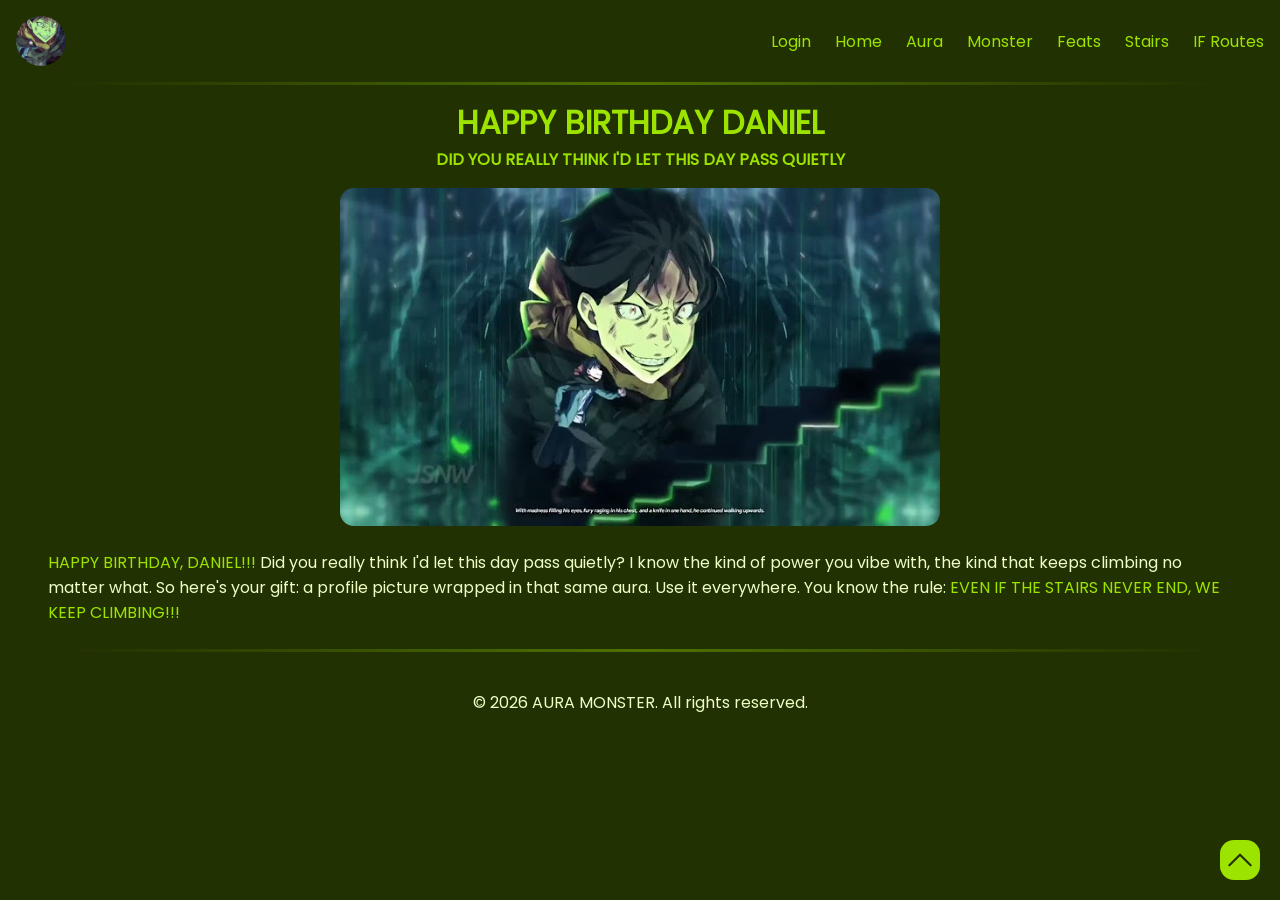
<file: index.html>
<!DOCTYPE html>
<html lang="en">
<head>
  <meta charset="UTF-8">
  <meta name="viewport" content="width=device-width, initial-scale=1.0">
  <link rel="shortcut icon" href="./assets/images/logo.jpg" type="image/x-icon">
  <link rel="stylesheet" href="./assets/css/style.css" type="text/css">
  <link rel="stylesheet" href="./assets/css/home.css" type="text/css">
  <link rel="stylesheet" href="./assets/css/nav.css" type="text/css">
  <title>Aura Monster</title>
</head>
<body>
  <nav>
    <a href="./index.html">
      <img class="logo" src="./assets/images/logo.jpg" alt="AURA MONSTER LOGO">
    </a>
    <ul>
      <li><a href="./views/login.html">Login</a></li>
      <li><a href="./index.html">Home</a></li>
      <li><a href="./views/aura.html">Aura</a></li>
      <li><a href="./views/monster.html">Monster</a></li>
      <li><a href="./views/feats.html">Feats</a></li>
      <li><a href="./views/stairs.html">Stairs</a></li>
      <li><a href="./views/ifroutes.html">IF Routes</a></li>
    </ul>
  </nav>
  <div class="divider div-transparent"></div>
  <header>
    <h1>HAPPY BIRTHDAY DANIEL</h1>
    <h4>DID YOU REALLY THINK I'D LET THIS DAY PASS QUIETLY</h4>
  </header>
  <main>
    <div class="hero">
      <img src="./assets/images/aura.jpg" alt="AURA MONSTER">
    </div>
    <p><mark>HAPPY BIRTHDAY, DANIEL!!!</mark> Did you really think I'd let this day pass quietly? I know the kind of power you vibe with, the kind that keeps climbing no matter what. So here's your gift: a profile picture wrapped in that same aura. Use it everywhere. You know the rule: <mark>EVEN IF THE STAIRS NEVER END, WE KEEP CLIMBING!!!</mark></p>
    <div class="divider div-transparent"></div>
  </main>
  <footer>
    <p>&copy; 2026 AURA MONSTER. All rights reserved.</p>
  </footer>
  <a href="#top" class="btn-fixed">
    <svg xmlns="http://www.w3.org/2000/svg" fill="none" viewBox="0 0 24 24" stroke-width="1.5" stroke="currentColor" class="size-6">
      <path stroke-linecap="round" stroke-linejoin="round" d="m4.5 15.75 7.5-7.5 7.5 7.5" />
    </svg>
  </a>
</body>
</html>
</file>
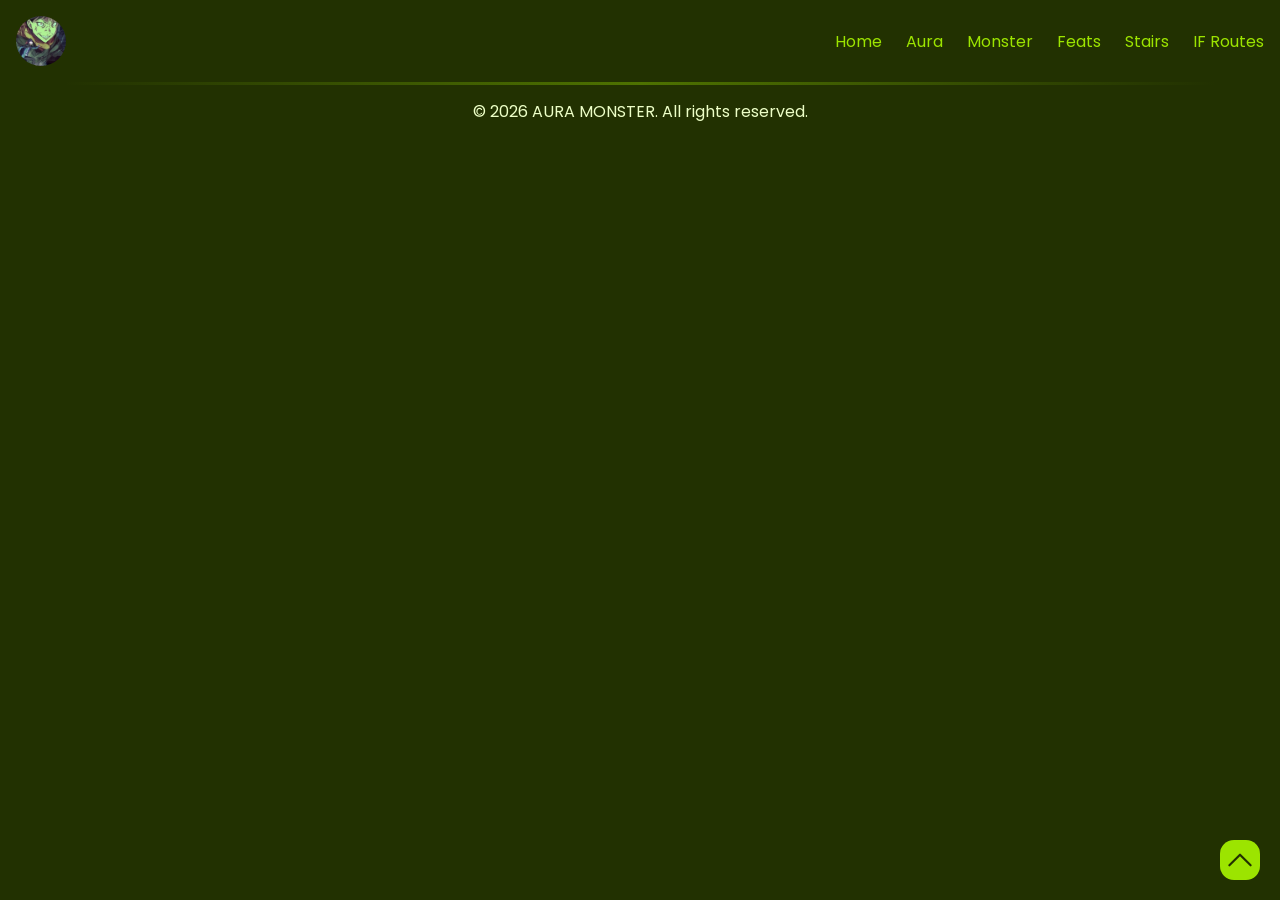
<file: views/aura.html>
<!DOCTYPE html>
<html lang="en">
<head>
    <meta charset="UTF-8">
    <meta name="viewport" content="width=device-width, initial-scale=1.0">
    <link rel="shortcut icon" href="../assets/images/logo.jpg" type="image/x-icon">
    <link rel="stylesheet" href="../assets/css/style.css" type="text/css">
    <link rel="stylesheet" href="../assets/css/nav.css" type="text/css">
    <title>Aura</title>
</head>
<body>
    <nav>
    <a href="../index.html">
      <img class="logo" src="../assets/images/logo.jpg" alt="AURA MONSTER LOGO">
    </a>
    <ul>
      <li><a href="../index.html">Home</a></li>
      <li><a href="./aura.html">Aura</a></li>
      <li><a href="./monster.html">Monster</a></li>
      <li><a href="./feats.html">Feats</a></li>
      <li><a href="./stairs.html">Stairs</a></li>
      <li><a href="./ifroutes.html">IF Routes</a></li>
    </ul>
  </nav>
  <div class="divider div-transparent"></div>
    
  <footer>
    <p>&copy; 2026 AURA MONSTER. All rights reserved.</p>
  </footer>
  <a href="#top" class="btn-fixed">
    <svg xmlns="http://www.w3.org/2000/svg" fill="none" viewBox="0 0 24 24" stroke-width="1.5" stroke="currentColor" class="size-6">
      <path stroke-linecap="round" stroke-linejoin="round" d="m4.5 15.75 7.5-7.5 7.5 7.5" />
    </svg>
  </a>
</body>
</html>
</file>
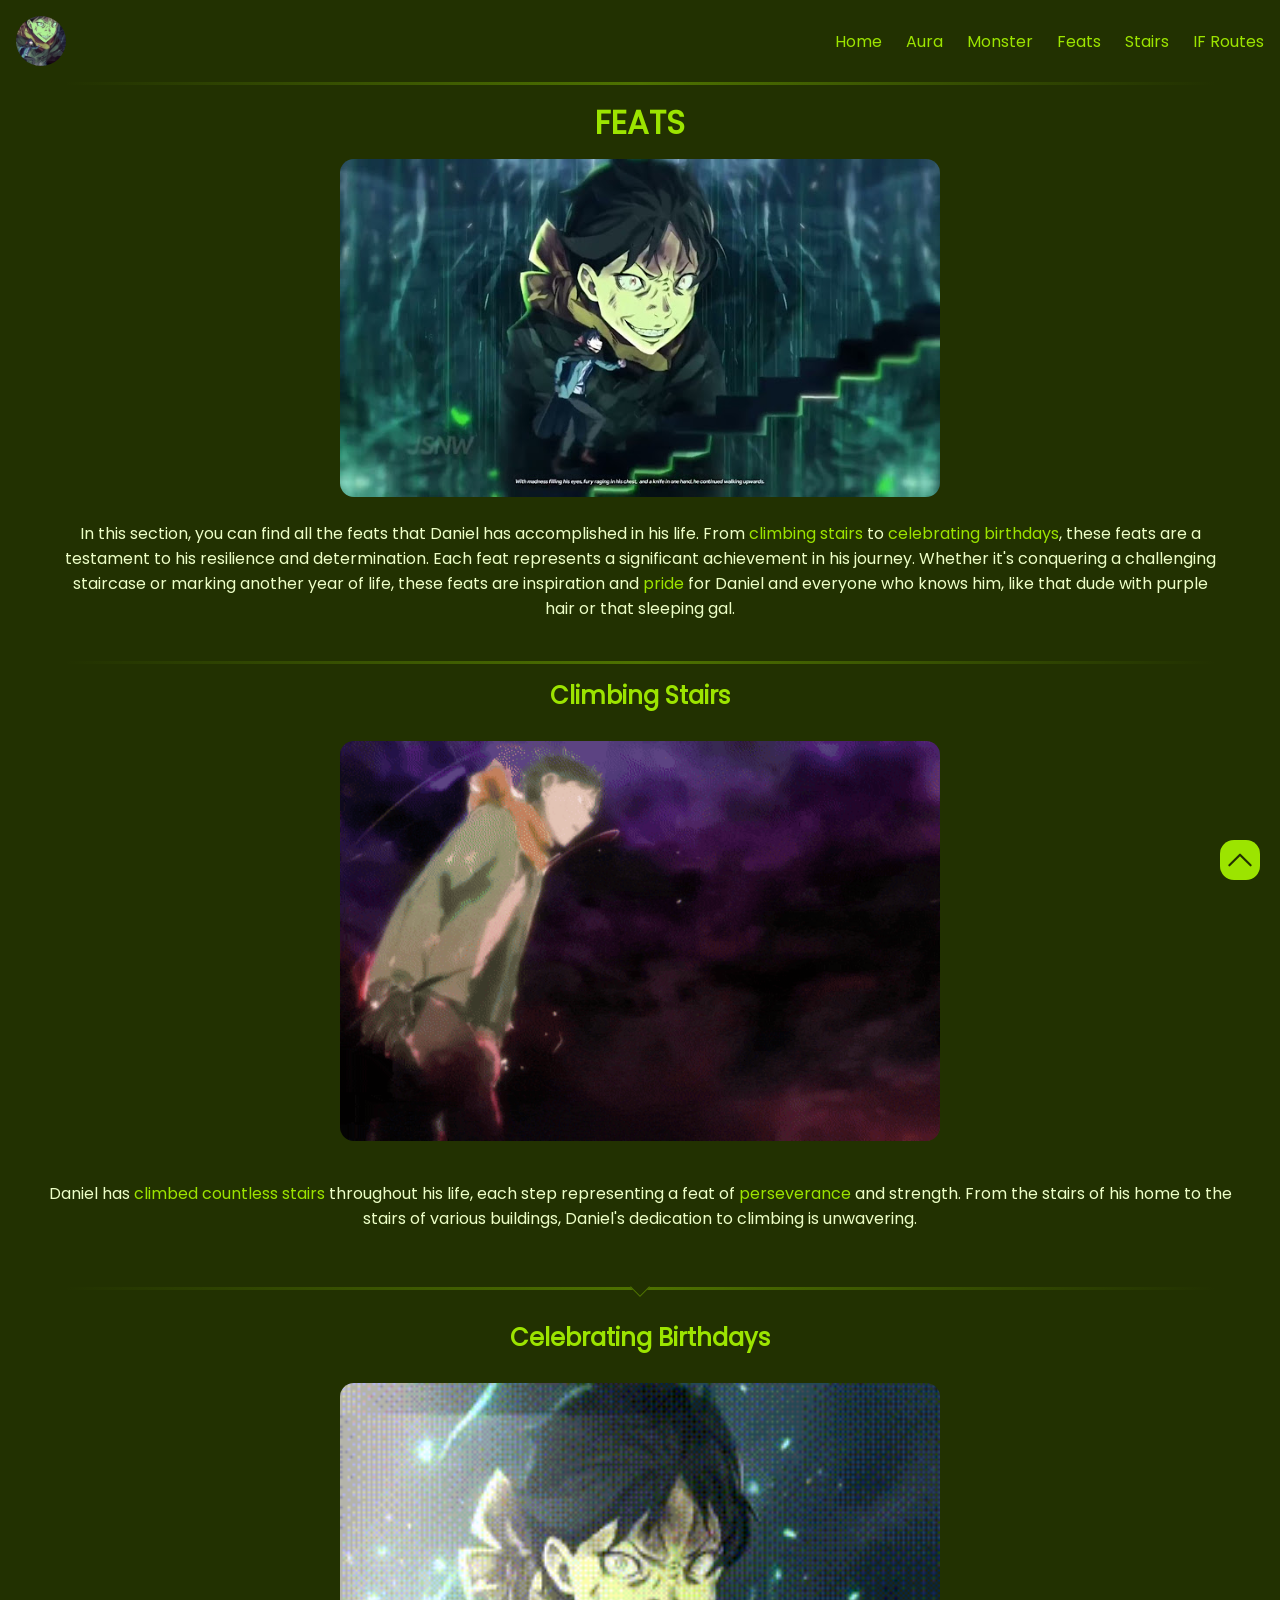
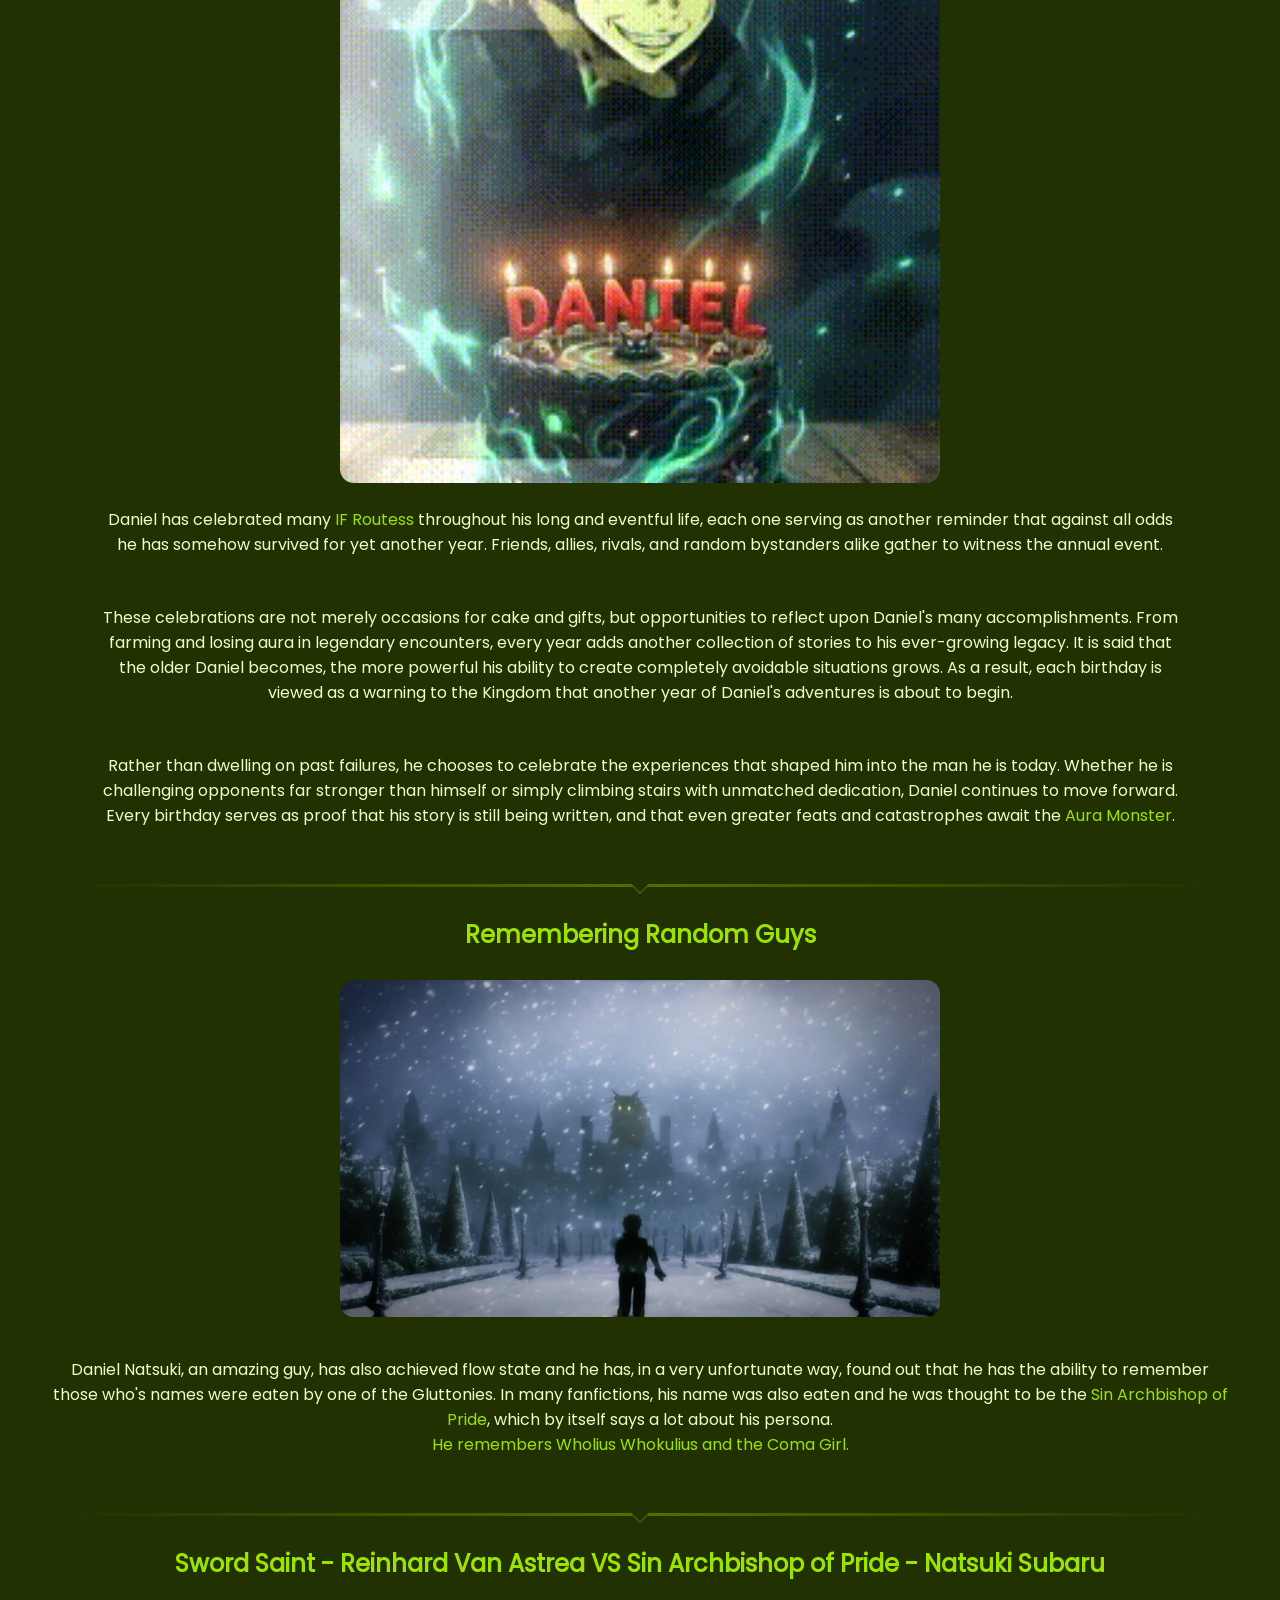
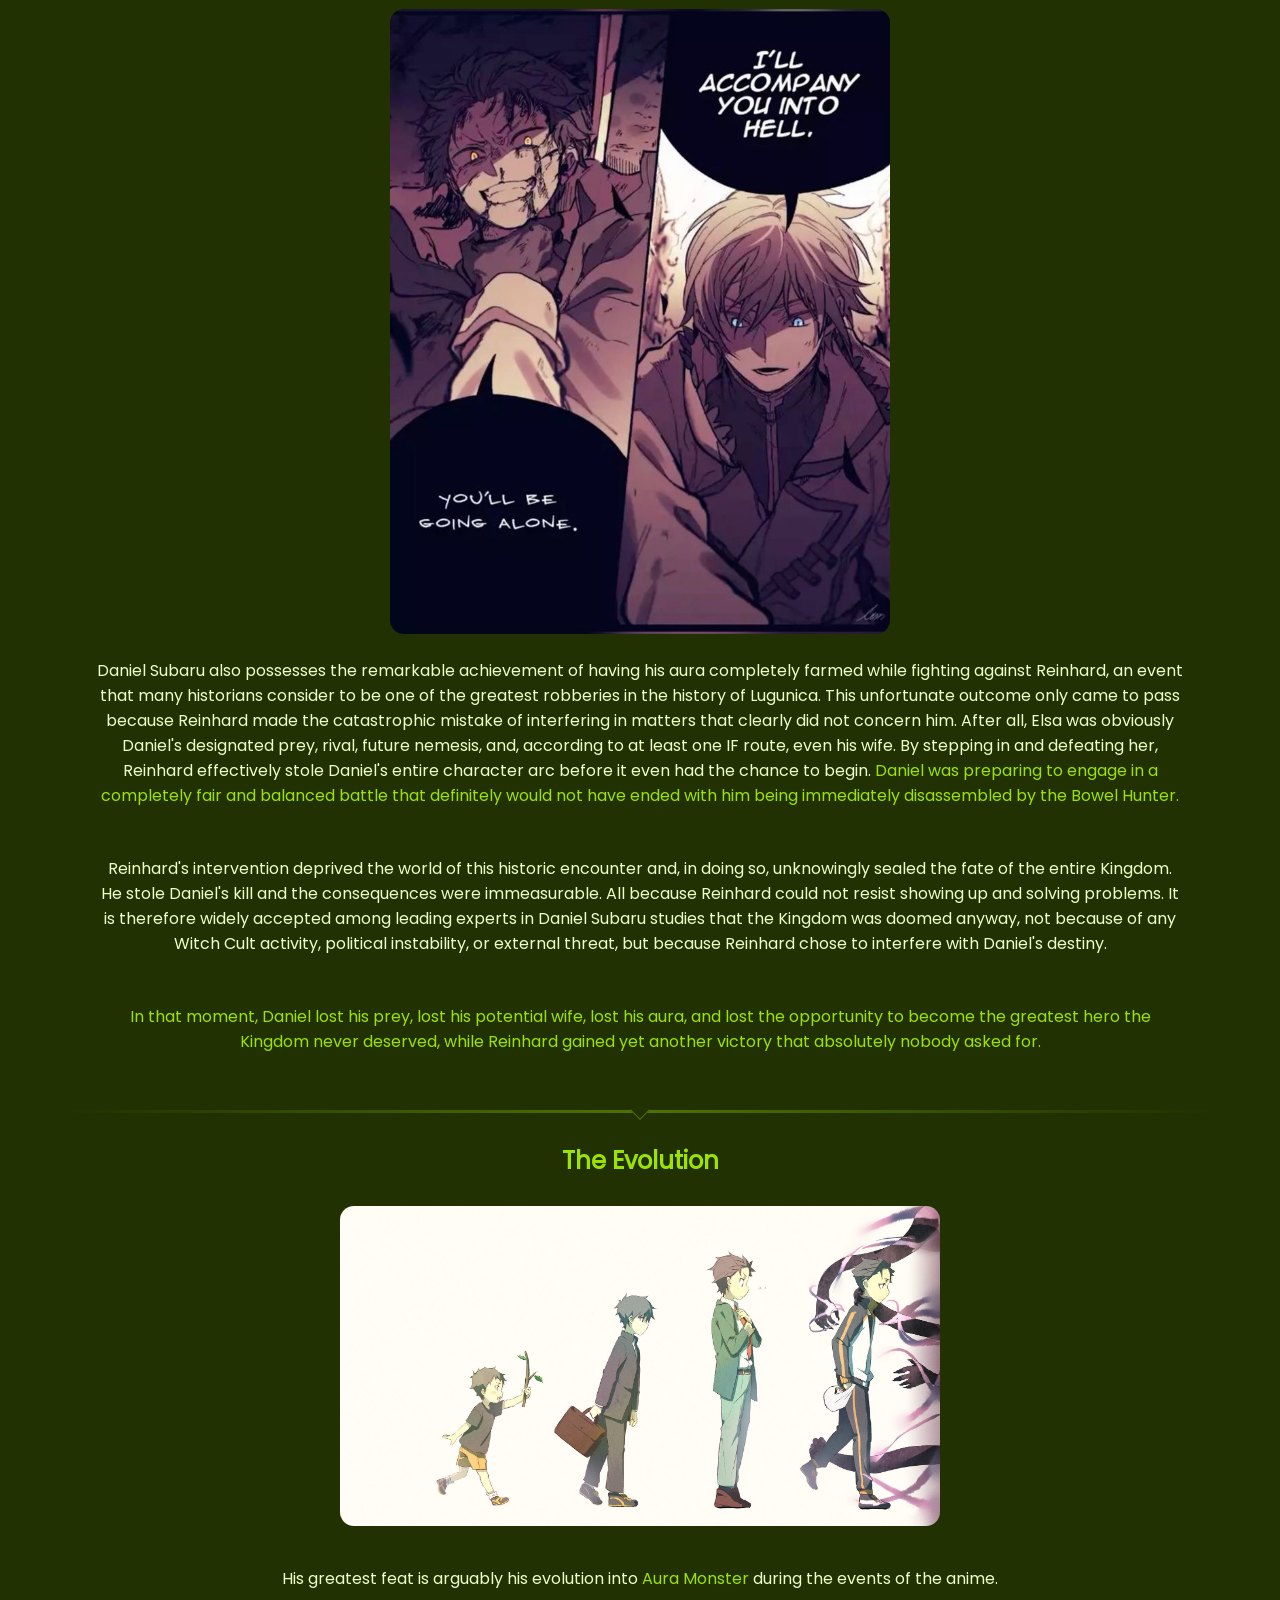
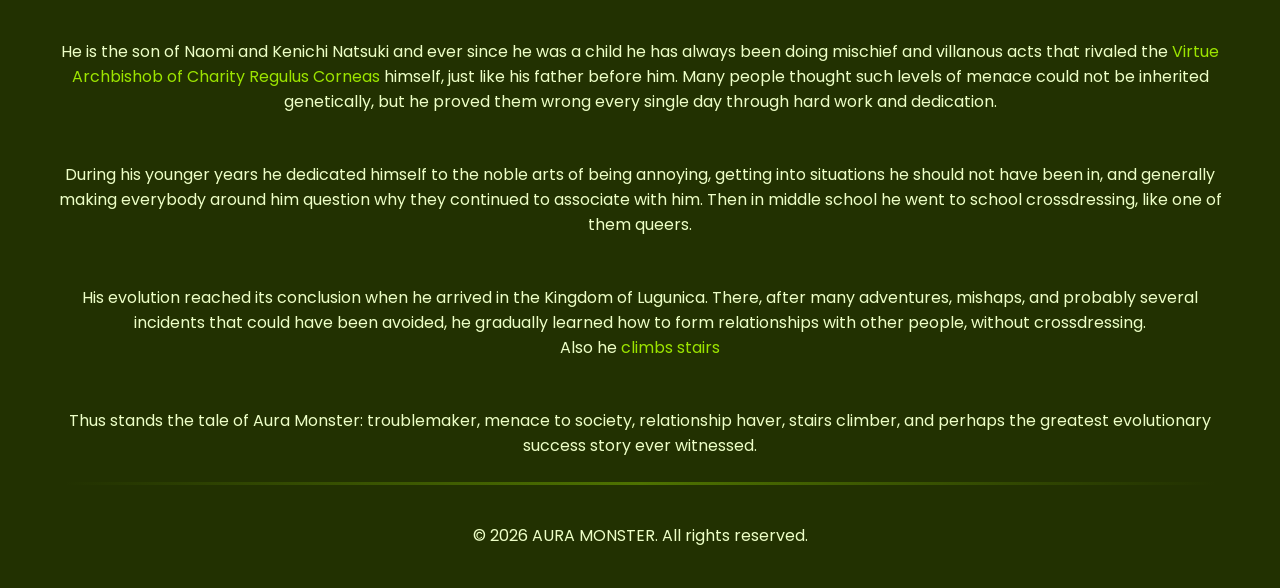
<file: views/feats.html>
<!DOCTYPE html>
<html lang="en">
<head>
    <meta charset="UTF-8">
    <meta name="viewport" content="width=device-width, initial-scale=1.0">
    <link rel="shortcut icon" href="../assets/images/logo.jpg" type="image/x-icon">
    <link rel="stylesheet" href="../assets/css/style.css" type="text/css">
    <link rel="stylesheet" href="../assets/css/nav.css" type="text/css">
    <link rel="stylesheet" href="../assets/css/feats.css" type="text/css">
    <link rel="stylesheet" href="../assets/css/home.css" type="text/css">
    <title>Feats</title>
</head>
<body>
    <nav>
    <a href="../index.html">
      <img class="logo" src="../assets/images/logo.jpg" alt="AURA MONSTER LOGO">
    </a>
    <ul>
      <li><a href="../index.html">Home</a></li>
      <li><a href="./aura.html">Aura</a></li>
      <li><a href="./monster.html">Monster</a></li>
      <li><a href="./feats.html">Feats</a></li>
      <li><a href="./stairs.html">Stairs</a></li>
      <li><a href="./ifroutes.html">IF Routes</a></li>
    </ul>
  </nav>
  <div class="divider div-transparent"></div>
  <header>
    <h1>FEATS</h1>
    <div class="hero">
      <img src="../assets/images/aura.jpg" alt="AURA MONSTER">
    </div>
    <p>In this section, you can find all the feats that Daniel has accomplished in his life. From <mark>climbing stairs</mark> to <mark>celebrating birthdays</mark>, these feats are a testament to his resilience and determination. Each feat represents a significant achievement in his journey. Whether it's conquering a challenging staircase or marking another year of life, these feats are inspiration and <mark>pride</mark> for Daniel and everyone who knows him, like that dude with purple hair or that sleeping gal.</p>
  </header>
  <div class="divider div-transparent"></div>
  <main>
    <div class="feats-container">
      <div class="feat">
        <h2>Climbing Stairs</h2>
        <div class="hero">
          <img src="../assets/images/stairsop.gif" alt="Subaru in the new opening">
        </div>
        <p>Daniel has <mark>climbed countless stairs</mark> throughout his life, each step representing a feat of <mark>perseverance</mark> and strength. From the stairs of his home to the stairs of various buildings, Daniel's dedication to climbing is unwavering.</p>
      </div>
      <div class="divider div-transparent div-arrow-down"></div>
      <div class="feat">
        <h2>Celebrating Birthdays</h2>
        <div class="x">
          <div class="hero">
            <img id="birthday" src="../assets/images/happybirthday.gif" alt="Daniel celebrating his birthday">
          </div>
        <div>
          <p>Daniel has celebrated many <mark>IF Routess</mark> throughout his long and eventful life, each one serving as another reminder that against all odds he has somehow survived for yet another year. Friends, allies, rivals, and random bystanders alike gather to witness the annual event.</p>
          <p>These celebrations are not merely occasions for cake and gifts, but opportunities to reflect upon Daniel's many accomplishments. From farming and losing aura in legendary encounters, every year adds another collection of stories to his ever-growing legacy. It is said that the older Daniel becomes, the more powerful his ability to create completely avoidable situations grows. As a result, each birthday is viewed as a warning to the Kingdom that another year of Daniel's adventures is about to begin.</p>
          <p>Rather than dwelling on past failures, he chooses to celebrate the experiences that shaped him into the man he is today. Whether he is challenging opponents far stronger than himself or simply climbing stairs with unmatched dedication, Daniel continues to move forward. Every birthday serves as proof that his story is still being written, and that even greater feats and catastrophes await the <mark>Aura Monster</mark>.</p>
        </div>
        </div>
      </div>
      <div class="divider div-transparent div-arrow-down"></div>
      <div class="feat">
        <h2>Remembering Random Guys</h2>
        <div class="hero">
          <img src="../assets/images/remsubarupuck.jpg" alt="Subaru Rem and Useless Character">
        </div>
        <p>Daniel Natsuki, an amazing guy, has also achieved flow state and he has, in a very unfortunate way, found out that he has the ability to remember those who's names were eaten by one of the Gluttonies. In many fanfictions, his name was also eaten and he was thought to be the <mark>Sin Archbishop of Pride</mark>, which by itself says a lot about his persona.<br> <mark>He remembers Wholius Whokulius and the Coma Girl.</mark></p>
      </div>
      <div class="divider div-transparent div-arrow-down"></div>
      <div class="feat">
        <h2>Sword Saint - Reinhard Van Astrea VS Sin Archbishop of Pride - Natsuki Subaru</h2>
        <div class="x">
          <div class="hero">
            <img id="rein" src="../assets/images/reinvssubaru.jpg" alt="Reinhard VS Subaru">
          </div>
          <div>
            <p>Daniel Subaru also possesses the remarkable achievement of having his aura completely farmed while fighting against Reinhard, an event that many historians consider to be one of the greatest robberies in the history of Lugunica. This unfortunate outcome only came to pass because Reinhard made the catastrophic mistake of interfering in matters that clearly did not concern him. After all, Elsa was obviously Daniel's designated prey, rival, future nemesis, and, according to at least one IF route, even his wife. By stepping in and defeating her, Reinhard effectively stole Daniel's entire character arc before it even had the chance to begin. <mark>Daniel was preparing to engage in a completely fair and balanced battle that definitely would not have ended with him being immediately disassembled by the Bowel Hunter.</mark></p>
            <p>Reinhard's intervention deprived the world of this historic encounter and, in doing so, unknowingly sealed the fate of the entire Kingdom. He stole Daniel's kill and the consequences were immeasurable. All because Reinhard could not resist showing up and solving problems. It is therefore widely accepted among leading experts in Daniel Subaru studies that the Kingdom was doomed anyway, not because of any Witch Cult activity, political instability, or external threat, but because Reinhard chose to interfere with Daniel's destiny.</p>
            <p><mark>In that moment, Daniel lost his prey, lost his potential wife, lost his aura, and lost the opportunity to become the greatest hero the Kingdom never deserved, while Reinhard gained yet another victory that absolutely nobody asked for.</mark></p>
        </div>
        </div>
      </div>
      <div class="divider div-transparent div-arrow-down"></div>
      <div class="feat">
        <h2>The Evolution</h2>
        <div class="hero">
          <img src="../assets/images/evolutionaura.jpg" alt="Evolution of Aura Monster">
        </div>
        <div>
          <p>His greatest feat is arguably his evolution into <mark>Aura Monster</mark> during the events of the anime.</p> 
          <p>He is the son of Naomi and Kenichi Natsuki and ever since he was a child he has always been doing mischief and villanous acts that rivaled the <mark>Virtue Archbishob of Charity Regulus Corneas</mark> himself, just like his father before him. Many people thought such levels of menace could not be inherited genetically, but he proved them wrong every single day through hard work and dedication.</p>
          <p>During his younger years he dedicated himself to the noble arts of being annoying, getting into situations he should not have been in, and generally making everybody around him question why they continued to associate with him. Then in middle school he went to school crossdressing, like one of them queers.</p>
          <p>His evolution reached its conclusion when he arrived in the Kingdom of Lugunica. There, after many adventures, mishaps, and probably several incidents that could have been avoided, he gradually learned how to form relationships with other people, without crossdressing. <br>Also he <mark>climbs stairs</mark></p>
          <p>Thus stands the tale of Aura Monster: troublemaker, menace to society, relationship haver, stairs climber, and perhaps the greatest evolutionary success story ever witnessed.</p>
        </div>
      </div>
    </div>
  </main>
  <div class="divider div-transparent"></div>
  <footer>
    <p>&copy; 2026 AURA MONSTER. All rights reserved.</p>
  </footer>
  <a href="#top" class="btn-fixed">
    <svg xmlns="http://www.w3.org/2000/svg" fill="none" viewBox="0 0 24 24" stroke-width="1.5" stroke="currentColor" class="size-6">
      <path stroke-linecap="round" stroke-linejoin="round" d="m4.5 15.75 7.5-7.5 7.5 7.5" />
    </svg>
  </a>
</body>
</html>
</file>
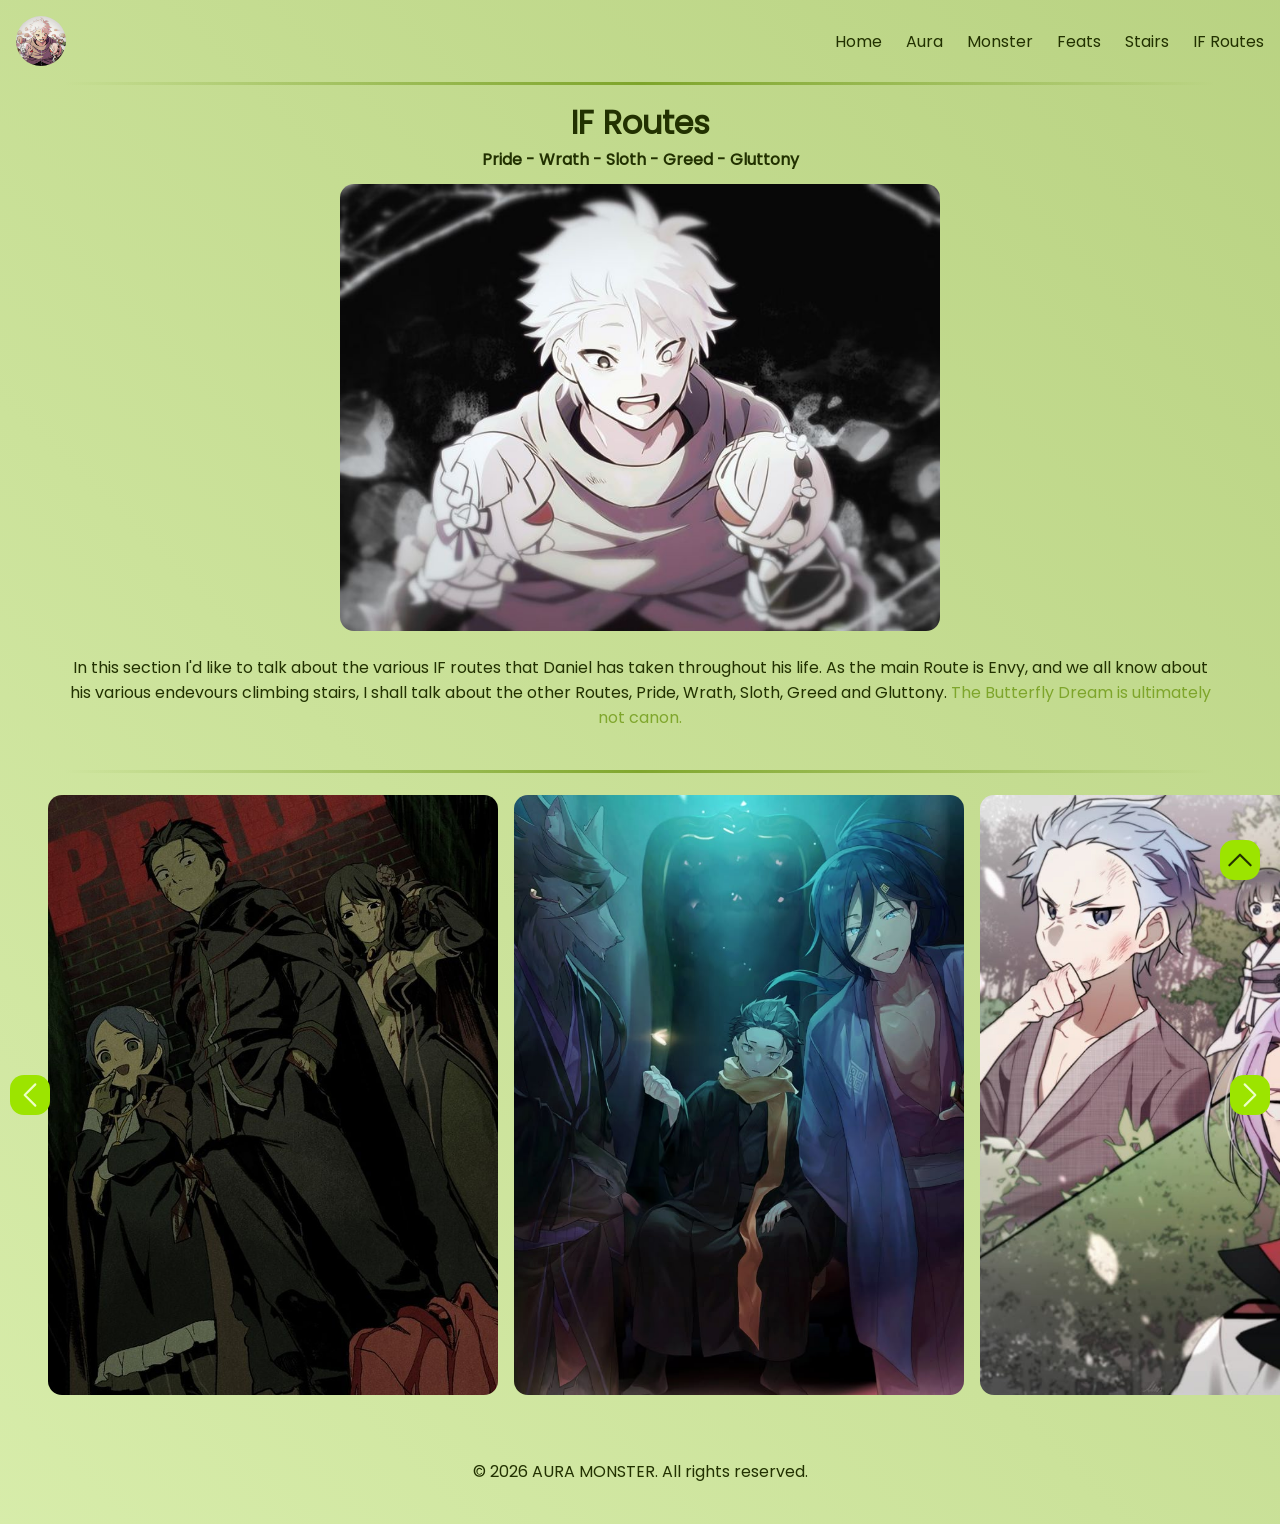
<file: views/ifroutes.html>
<!DOCTYPE html>
<html lang="en">
<head>
    <meta charset="UTF-8">
    <meta name="viewport" content="width=device-width, initial-scale=1.0">
    <link rel="shortcut icon" href="../assets/images/logo.jpg" type="image/x-icon">
    <link rel="stylesheet" href="../assets/css/style.css" type="text/css">
    <link rel="stylesheet" href="../assets/css/nav.css" type="text/css">
    <link rel="stylesheet" href="../assets/css/home.css" type="text/css">
    <link rel="stylesheet" href="../assets/css/ifroutes.css" type="text/css">
    <title>IF Routes</title>
</head>
<body>
    <nav>
    <a href="../index.html">
      <img class="logo" src="../assets/images/gluttonylogo.jpg" alt="AURA MONSTER LOGO">
    </a>
    <ul>
      <li><a href="../index.html">Home</a></li>
      <li><a href="./aura.html">Aura</a></li>
      <li><a href="./monster.html">Monster</a></li>
      <li><a href="./feats.html">Feats</a></li>
      <li><a href="./stairs.html">Stairs</a></li>
      <li><a href="./ifroutes.html">IF Routes</a></li>
    </ul>
  </nav>
  <div class="divider div-transparent"></div>
  <header>
    <h1>IF Routes</h1>
    <h4>Pride - Wrath - Sloth - Greed - Gluttony</h4>
    <div class="hero overtext">
      <img src="../assets/images/gluttonyif.jpg" alt="GLUTTONY IF">
      <h1>GLUTTONY IF</h1>
    </div>
    <p>In this section I'd like to talk about the various IF routes that Daniel has taken throughout his life. As the main Route is Envy, and we all know about his various endevours climbing stairs, I shall talk about the other Routes, Pride, Wrath, Sloth, Greed and Gluttony. <mark>The Butterfly Dream is ultimately not canon.</mark></p>
  </header>
  <div class="divider div-transparent"></div>
  <main>
    <div class="wrapper">
      <div class="btn left">
        <svg xmlns="http://www.w3.org/2000/svg" fill="none" viewBox="0 0 24 24" stroke-width="1.5" stroke="currentColor" class="size-6">
          <path stroke-linecap="round" stroke-linejoin="round" d="M15.75 19.5 8.25 12l7.5-7.5" />
        </svg>
      </div>
      <div class="carousel">
        <div class="slides">
          <img src="../assets/images/prideif.jpg" alt="Pride IF">
          <div class="cards">
            <h3>Pride IF</h3>
            <p>This guy is none other than one of the coolest Barus, his wife is Elsa Granhiert.</p>
          </div>
        </div>
        <div class="slides">
          <img src="../assets/images/wrathif.jpg" alt="Wrath IF">
          <div class="cards">
            <h3>Wrath IF</h3>
            <p>This is Japanese Daniel, I think he likes Ram or smt. He also has two guards for some reason, Halibel the Admirer and Cecilus Segmund.</p>
          </div>
        </div>
        <div class="slides">
          <img src="../assets/images/slothif2.jpg" alt="Sloth IF">
          <div class="cards">
            <h3>Sloth IF</h3>
            <p>This pussy doesn't deserve his own picture, good for him though.</p>
          </div>
        </div>
        <div class="slides">
          <img src="../assets/images/greedif3.jpg" alt="Greed IF">
          <div class="cards">
            <h3>Greed IF</h3>
            <p>This Daniel is definetly the fans' favourite, prob cuz he bags Echidna or smt.</p>
          </div>
        </div>
        <div class="slides">
          <img src="../assets/images/gluttonyshaula.jpg" alt="Gluttony IF">
          <div class="cards">
            <h3>Gluttony IF</h3>
            <p>We still need to get to the point in the story in arc 6 where it diverges from the standard Route so idk.</p>
          </div>
        </div>
        <div class="slides">
          <img src="../assets/images/butlersubaru.jpg" alt="Butler Subaru">
          <div class="cards">
            <h3>Envy IF</h3>
            <p>I had to add the Envy Route and Daniel def looks best in his butler outfit.</p>
          </div>
        </div>
        <div class="slides">
          <img src="../assets/images/otto.jpg" alt="Otto (Pandora)">
          <div class="cards">
            <h3>Pandora</h3>
            <p>As we all know, Otto is Pandora, but he is also Patrasche and who demonstrated to be this specific Earth Dragon if not Daniel himself?? Subaru is Pandora 100% confirmed I'm Tappei</p>
          </div>
        </div>
      </div>
      <div class="btn right">
        <svg xmlns="http://www.w3.org/2000/svg" fill="none" viewBox="0 0 24 24" stroke-width="1.5" stroke="currentColor" class="size-6">
          <path stroke-linecap="round" stroke-linejoin="round" d="m8.25 4.5 7.5 7.5-7.5 7.5" />
        </svg>
      </div>
    </div>
  </main>
  <footer>
    <p>&copy; 2026 AURA MONSTER. All rights reserved.</p>
  </footer>
  <a href="#top" class="btn-fixed">
    <svg xmlns="http://www.w3.org/2000/svg" fill="none" viewBox="0 0 24 24" stroke-width="1.5" stroke="currentColor" class="size-6">
      <path stroke-linecap="round" stroke-linejoin="round" d="m4.5 15.75 7.5-7.5 7.5 7.5" />
    </svg>
  </a>
</body>

<script>
  const carousel = document.querySelector('.carousel');
  const leftBtn = document.querySelector('.btn.left');
  const rightBtn = document.querySelector('.btn.right');
  leftBtn.addEventListener('click', () => {
    carousel.scrollBy({ left: -300, behavior: 'smooth' });
  });
  rightBtn.addEventListener('click', () => {
    carousel.scrollBy({ left: 300, behavior: 'smooth' });
  });
</script>
<!--da ripassare python, this shi is basically the same as that-->

</html>
</file>
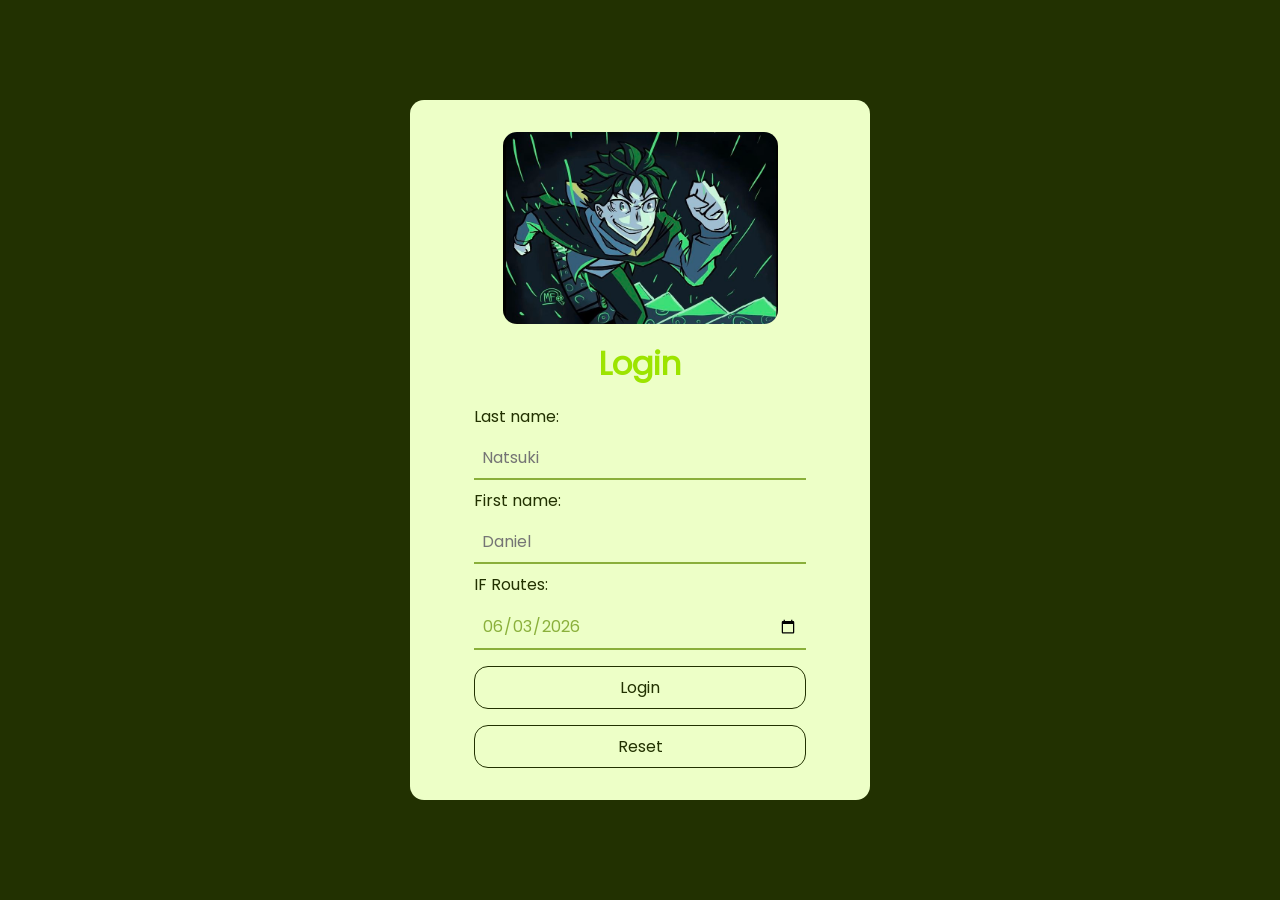
<file: views/login.html>
<!DOCTYPE html>
<html lang="en">
<head>
    <meta charset="UTF-8">
    <meta name="viewport" content="width=device-width, initial-scale=1.0">
    <link rel="shortcut icon" href="../assets/images/logo.jpg" type="image/x-icon">
    <link rel="stylesheet" href="../assets/css/style.css" type="text/css">
    <link rel="stylesheet" href="../assets/css/login.css" type="text/css">
    <title>Login</title>
</head>
<body>
    <div class="login">
        <img src="../assets/images/logostairslog.jpg" alt="Subaru waliking upstairs">
        <h1>Login</h1>
        <form action="/login" method="post">
            <label for="lname">Last name:</label>
            <input type="text" id="lname" name="lname" maxlength="20" placeholder="Natsuki">
            <label for="fname">First name:</label>
            <input type="text" id="fname" name="fname" maxlength="20" placeholder="Daniel">
            <label for="bdaymonth">IF Routes:</label>
            <input type="date" id="bday" name="bday" value="2026-06-03">
            <a href="../index.html" class="btn">Login</a>
            <input type="reset" value="Reset" class="btn">
        </form>
    </div>
</body>
</html>
</file>
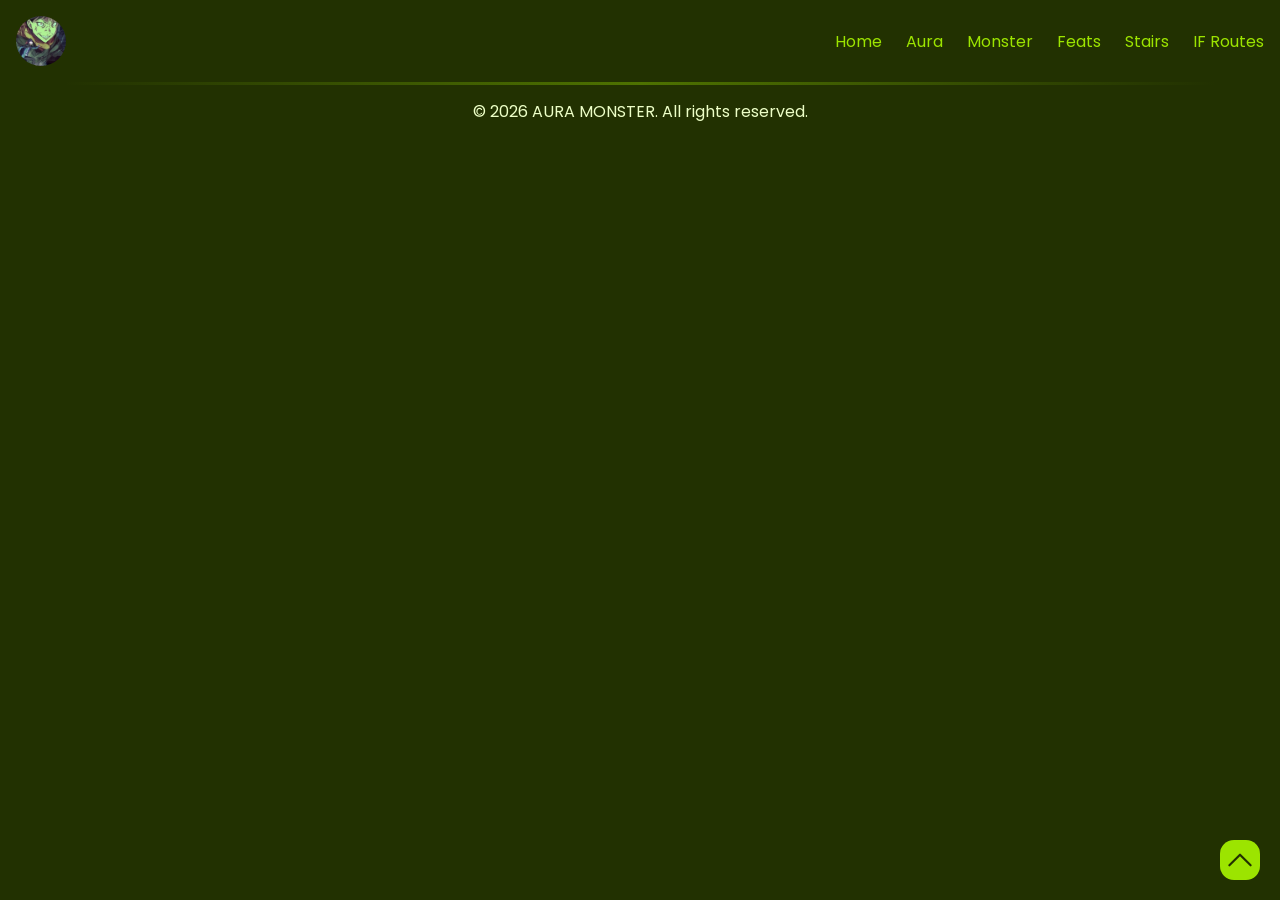
<file: views/monster.html>
<!DOCTYPE html>
<html lang="en">
<head>
    <meta charset="UTF-8">
    <meta name="viewport" content="width=device-width, initial-scale=1.0">
    <link rel="shortcut icon" href="../assets/images/logo.jpg" type="image/x-icon">
    <link rel="stylesheet" href="../assets/css/style.css" type="text/css">
    <link rel="stylesheet" href="../assets/css/nav.css" type="text/css">
    <title>Monster</title>
</head>
<body>
    <nav>
    <a href="../index.html">
      <img class="logo" src="../assets/images/logo.jpg" alt="AURA MONSTER LOGO">
    </a>
    <ul>
      <li><a href="../index.html">Home</a></li>
      <li><a href="./aura.html">Aura</a></li>
      <li><a href="./monster.html">Monster</a></li>
      <li><a href="./feats.html">Feats</a></li>
      <li><a href="./stairs.html">Stairs</a></li>
      <li><a href="./ifroutes.html">IF Routes</a></li>
    </ul>
  </nav>
  <div class="divider div-transparent"></div>
    
  <footer>
    <p>&copy; 2026 AURA MONSTER. All rights reserved.</p>
  </footer>
  <a href="#top" class="btn-fixed">
    <svg xmlns="http://www.w3.org/2000/svg" fill="none" viewBox="0 0 24 24" stroke-width="1.5" stroke="currentColor" class="size-6">
      <path stroke-linecap="round" stroke-linejoin="round" d="m4.5 15.75 7.5-7.5 7.5 7.5" />
    </svg>
  </a>
</body>
</html>
</file>
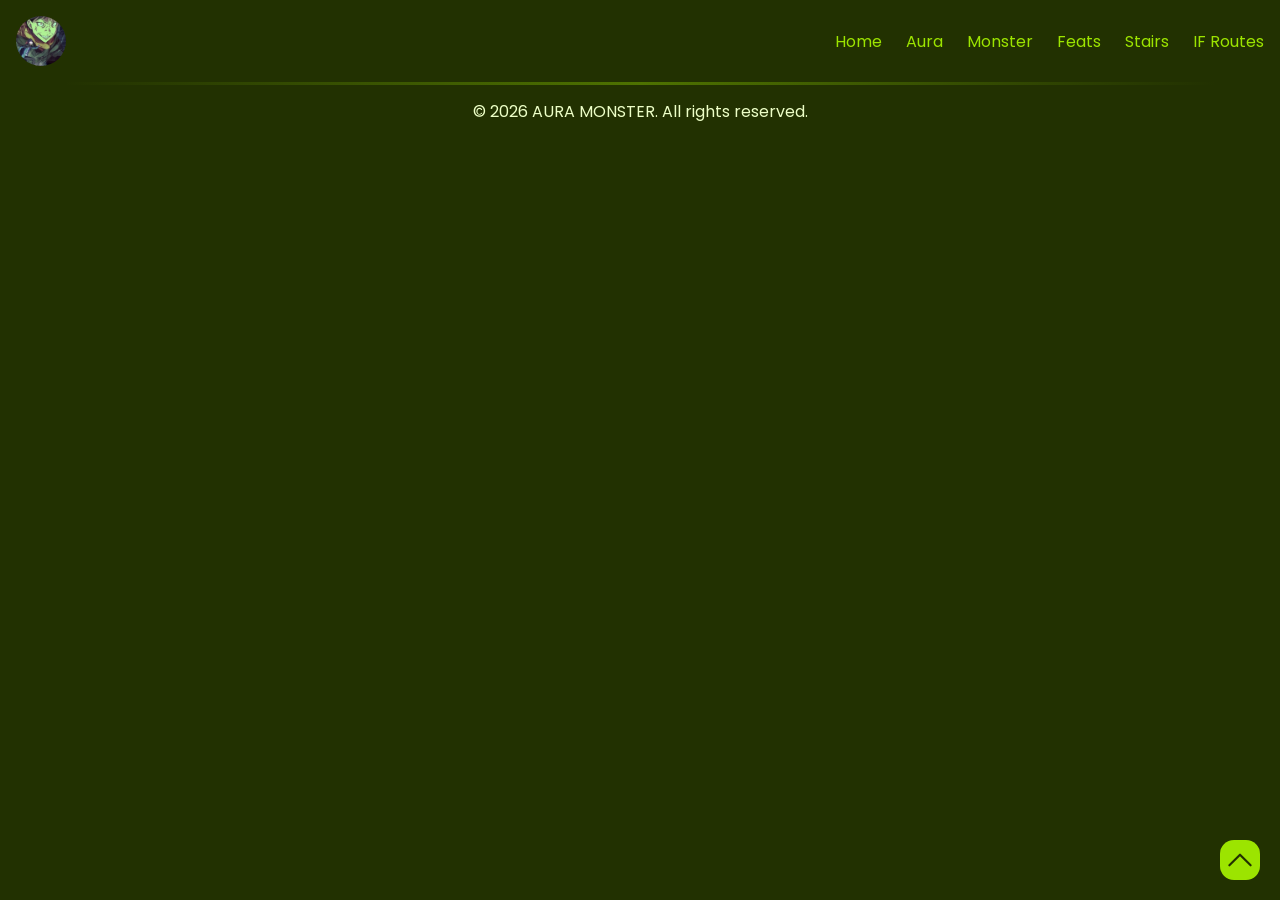
<file: views/stairs.html>
<!DOCTYPE html>
<html lang="en">
<head>
    <meta charset="UTF-8">
    <meta name="viewport" content="width=device-width, initial-scale=1.0">
    <link rel="shortcut icon" href="../assets/images/logo.jpg" type="image/x-icon">
    <link rel="stylesheet" href="../assets/css/style.css" type="text/css">
    <link rel="stylesheet" href="../assets/css/nav.css" type="text/css">
    <title>Stairs</title>
</head>
<body>
    <nav>
    <a href="../index.html">
      <img class="logo" src="../assets/images/logo.jpg" alt="AURA MONSTER LOGO">
    </a>
    <ul>
      <li><a href="../index.html">Home</a></li>
      <li><a href="./aura.html">Aura</a></li>
      <li><a href="./monster.html">Monster</a></li>
      <li><a href="./feats.html">Feats</a></li>
      <li><a href="./stairs.html">Stairs</a></li>
      <li><a href="./ifroutes.html">IF Routes</a></li>
    </ul>
  </nav>
  <div class="divider div-transparent"></div>

  <footer>
    <p>&copy; 2026 AURA MONSTER. All rights reserved.</p>
  </footer>
  <a href="#top" class="btn-fixed">
    <svg xmlns="http://www.w3.org/2000/svg" fill="none" viewBox="0 0 24 24" stroke-width="1.5" stroke="currentColor" class="size-6">
      <path stroke-linecap="round" stroke-linejoin="round" d="m4.5 15.75 7.5-7.5 7.5 7.5" />
    </svg>
  </a>
</body>
</html>
</file>
<file: assets/css/style.css>
:root{
    --black: #000000;
    --green: #9ce400;
    --greenbg: rgb(34, 49, 1);
    --graygreen: rgba(97, 142, 0, 0.7);
    --text: #edffc7;
    --orange: #FDB275;
}

*,
*::before,
*::after{
    margin: 0;
    padding: 0;
    box-sizing: border-box;
}

::-webkit-selection {
    color: var(--greenbg);
    background: var(--green);
}

::selection {
    color: var(--greenbg);
    background: var(--green);
}

* {
    scrollbar-width: none;
}

*::-webkit-scrollbar {
    display: none;
}

html{
    scroll-behavior: smooth;
}

body{
    font-family: 'Poppins', sans-serif;
    overflow-x: hidden;
    overflow-y: scroll;
    scrollbar-width: none;
    background-color: var(--greenbg);
    color: var(--text);
    height: 100vh;
    width: 100vw;
}

body::-webkit-scrollbar {
    width: 0px;
    height: 0px;
}

h1,h2,h4{
    text-align: center;
    color: var(--green)
}

.divider{
	position: relative;
	height: 1px;
}

.div-transparent:before{
	content: "";
	position: absolute;
	top: 0;
	left: 5%;
	right: 5%;
	width: 90%;
	height: 3px;
	background-image: linear-gradient(to right, transparent, var(--graygreen), transparent);
}

.div-arrow-down:after{
	content: "";
	position: absolute;
	z-index: 1;
	top: -7px;
	left: calc(50% - 7px);
	width: 14px;
	height: 14px;
	transform: rotate(45deg);
	background-color: var(--greenbg);
	border-bottom: 1px solid var(--graygreen);
	border-right: 1px solid var(--graygreen);
}

mark{
    background-color: transparent;
    color: var(--green);
}

a{
    text-decoration: none;
}

img{
    display: block;
    -webkit-user-drag: none;
    user-select: none;
    cursor:pointer;
}

footer{
    text-align: center;
    padding: 1rem;
    color: var(--text);
}

.btn-fixed{
    position:fixed;
    bottom: 20px;
    right:20px;
    background: var(--green);
    color: var(--greenbg);
    padding: 0.5rem;
    border-radius: 14px;
    text-decoration: none;
    display: flex;
    justify-content: center;
    align-items: center;
    width: 40px;
    height: 40px;
    cursor: pointer;
    padding: 3px;
    z-index: 1000;
}

.btn-fixed:hover {
    transform: scale(1.15);
}

.btn-fixed:active{
    transform: scale(0.98);
}

@font-face {
    font-family: 'Poppins';
    src: url(../font/Poppins-Regular.ttf) format('truetype');
}
</file>
<file: assets/css/home.css>
header{
    padding: 1rem;
}

p{
    padding: 1.5rem 3rem;
}

.hero{
    margin: 0 auto;
    display: flex;
    justify-content: center;
}

.hero img{
    max-width: 600px;
    border-radius: 14px;
    transition:all .33s ease-in;
    object-fit: cover;
    width:1100px;
}

.hero img:hover{
    transform: scale(0.92);
    box-shadow: 0 0 0 7px var(--green);
}
</file>
<file: assets/css/nav.css>
nav{
    display: flex;
    padding: 1rem;
    justify-content: space-between;
}

.logo{
    width: 50px;
    height: 50px;
    border-radius: 50%;
    transition: all .7s ease-in;
}

.logo:hover{
    transform: scale(0.97);
    box-shadow: 0 0 0 2px var(--green);
    transform:rotate(360deg);
}

ul{
    list-style-type: none;
    display: flex;
    flex-wrap: wrap;
    gap: 1.5rem;
    align-items: center;
}

a{
    color: var(--green);
}

a:hover{
    color: var(--text);
    text-decoration: underline;
}

li:hover{
    transform: scale(1.1);
    color: var(--green);
    transition: all .23s ease-in;
}
</file>
<file: assets/css/feats.css>
header, main{
    text-align: center;
}

h1,h2{
    margin-bottom: 0.75rem;
}

.feats-container{
    display: flex;
    flex-direction: column;
    gap: 2rem;
    padding-top: 1rem;
}

.feat{
    display: flex;
    flex-direction: column;
    gap: 1rem;
}

.x{
    display: flex;
    flex-wrap:wrap;
    flex-direction: row;
    padding: 0 3rem;
    align-items: center;
    text-align: center;
}

#birthday{
    max-height: 700px
}

#rein{
    max-width: 500px;
}
</file>
<file: assets/css/ifroutes.css>
header, main{
    text-align: center;
}

h2, h4{
    margin-bottom: 0.75rem;
}

body{
    background: linear-gradient(
        45deg,
        var(--text),
        var(--graygreen)
        );
    background-size: 400% 400%;
    animation: bg 10s infinite;
    color: var(--greenbg);
}

a{
    color: var(--greenbg);
}

a:hover{
    color: var(--graygreen);
}

h1,h4{
    color: var(--greenbg);
}

.hero img{
    transition: all .2s linear;
}

.hero img:hover{
    box-shadow: 0 0 0 7px var(--greenbg);
}

.logo:hover{
    box-shadow: 0 0 0 2px var(--greenbg);
}

::-webkit-selection {
    color: var(--text);
    background: var(--greenbg);
}

::selection {
    color: var(--text);
    background: var(--greenbg);
}

mark{
    color: var(--graygreen);
}

.overtext h1{
    color: var(--text);
    font-size: 4rem;
    opacity: 0;
    transition: 0.3s;
    position: absolute;
    top: 65%;
    left: 50%;
    transform: translate(-50%, -50%);
    text-shadow: 3px 4px 5px rgba(0, 0, 0, 1); 
}

.overtext h1:hover{
    opacity: 1;
}

.wrapper {
    position: relative;
    width: 100%;
}

.carousel {
    display: flex;
    gap: 1rem;
    overflow-x: auto;
    scroll-snap-type: x mandatory;
    scroll-behavior: smooth;
    padding: 1.5rem 3rem;
    scrollbar-width: none;
}

.slides{
    position:relative;
    flex: 0 0 450px;
    scroll-snap-align: center;
}

.slides img {
    width:100%;
    height: 600px;
    object-fit: cover;
    border-radius: 14px;
    transition: all 0.33s;
    z-index: 1;
}

.slides img:hover {
    transform: scale(0.92);
    filter: brightness(0.6);
}

.slides::-webkit-scrollbar {
    display: none;
}

.cards{
    padding:1rem;
    position:absolute;
    bottom:20px;
    left:10px;
    z-index: 10;
    opacity:0;
    transition:all 0.33s linear;
    color:var(--green);
    text-shadow: 2px 2px 8px rgba(0, 0, 0, 1)
}

.slides:hover .cards{
    opacity: 1;
}

.btn {
    position: absolute;
    top: 50%;
    transform: translateY(-50%);
    background: var(--green);
    color: var(--text);
    border: none;
    font-size: 2rem;
    width: 40px;
    height: 40px;
    cursor: pointer;
    border-radius: 14px;
    display: flex;
    justify-content: center;
    align-items: center;
    padding: 3px;
    z-index: 100;
    transform: translateY(-50%);
    transition: transform 0.2s ease;
}

.btn:hover {
    transform: translateY(-50%) scale(1.15);
}

.btn:active {
    transform: translateY(-50%) scale(0.95);
}

.left {
    left: 10px;
}

.right {
    right: 10px;
}

footer{
    color: var(--greenbg);
}



@keyframes bg {
    0% {background-position: 0% 50%;}
    50% {background-position: 100% 50%;}
    100% {background-position: 0% 50%;}
}
</file>
<file: assets/css/login.css>
body {
    display: flex;
    justify-content: center;
    align-items: center;
}

.login{
    display: flex;
    flex-direction: column;
    justify-content: center;
    align-items: center;
    gap: 1rem;
    padding: 2rem 4rem;
    background-color: var(--text);
    color: var(--greenbg);
    border-radius: 14px;
}

.login form{
    display: flex;
    flex-direction: column;
    gap: 0.5rem;
}

input[type="text"], input[type="password"], input[type="date"] {
    padding: 0.5rem;
    font-family: 'Poppins', sans-serif;
    border:none;
    border-bottom: 2px solid var(--graygreen);
    background-color: transparent;
    transition: all .2s ease-in;
    color: var(--graygreen);
    font-size: 1rem;
}

input[type="text"]:focus, input[type="password"]:focus, input[type="date"]:focus {
    outline: none;
    border-bottom: 2px solid var(--greenbg);
    color: var(--greenbg);
}

.btn {
    padding: 0.5rem;
    border: 1px solid var(--greenbg);
    border-radius: 14px;
    cursor: pointer;
    font-size: 1rem;
    font-family: 'Poppins', sans-serif;
    margin-top: 0.5rem;
    color: var(--greenbg);
    background: transparent;
    text-decoration: none;
    text-align: center;
}

img{
    width: 275px;
    border-radius: 14px;
}
</file>
